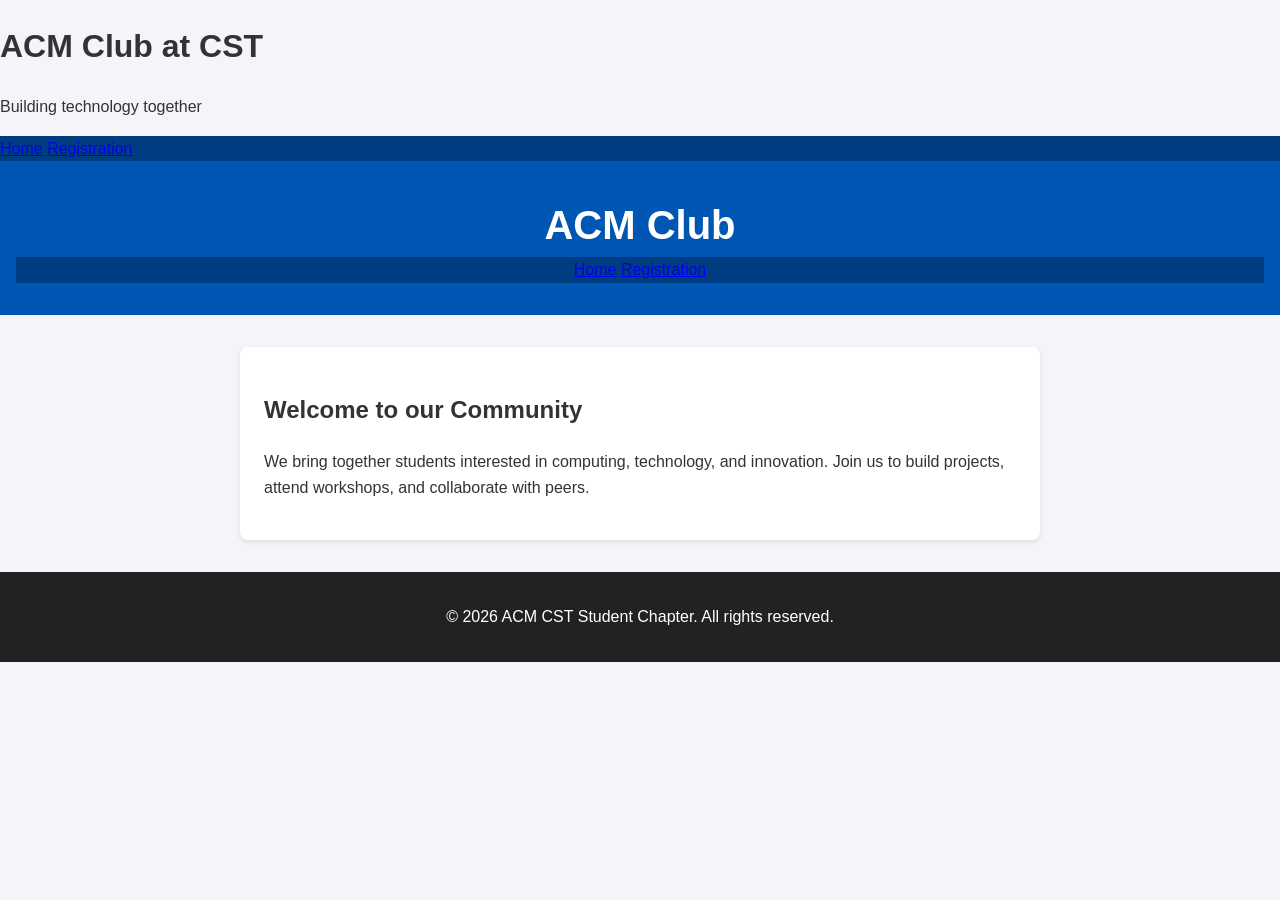
<file: index.html>
<!DOCTYPE html>
<html lang="en">
<head>
    <meta charset="UTF-8">
    <meta name="viewport" content="width=device-width, initial-scale=1.0">
    <title>ACM Student Chapter - CST</title>
    <link rel="stylesheet" href="style.css">
</head>
<body>

	<!-- Header Section -->
	<div class="banner">
	<h1>ACM Club at CST</h1>
	<p>Building technology together</p>
	</div>

	<nav>
	<a href="index.html">Home</a>
	<a href="registration.html">Registration</a>
	</nav>
    <!-- Navigation Placeholder -->
    <header>
    <h1>ACM Club</h1>

    <nav>
        <a href="index.html">Home</a>
        <a href="registration.html">Registration</a>
    </nav>
</header>

    <!-- Main Content -->
    <main>
        <section id="intro">
            <h2>Welcome to our Community</h2>
            <p>We bring together students interested in computing, technology, and innovation. Join us to build projects, attend workshops, and collaborate with peers.</p>
        </section>
    </main>

    <!-- Footer -->
    <footer>
        <p>&copy; 2026 ACM CST Student Chapter. All rights reserved.</p>
    </footer>

</body>
</html>
</file>
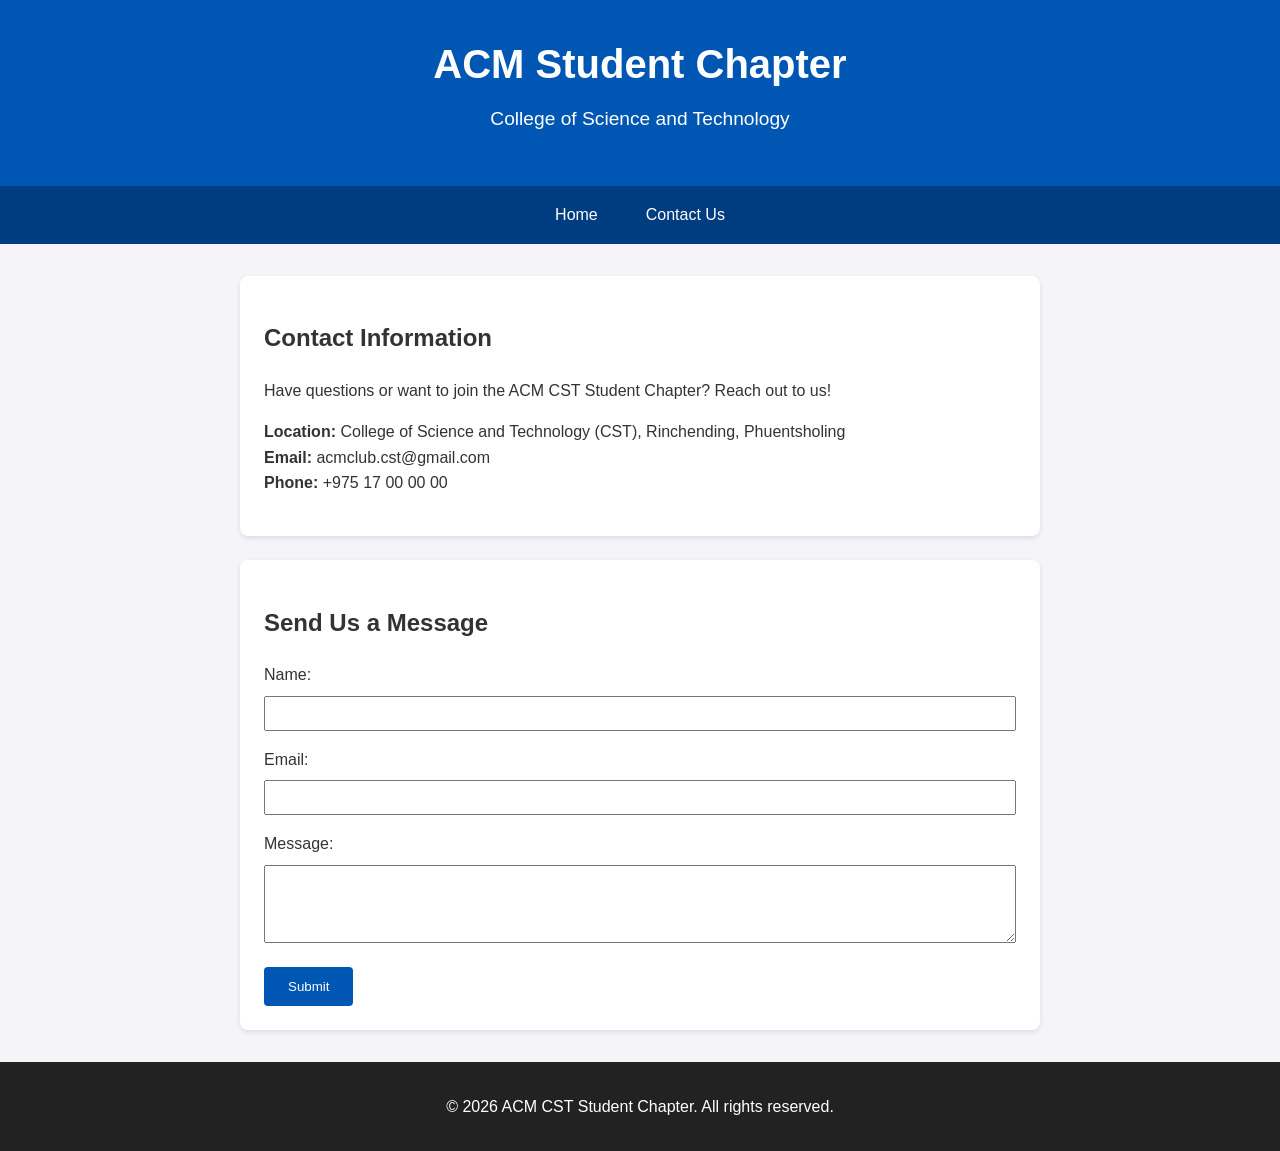
<file: contact.html>
<!DOCTYPE html>
<html lang="en">
<head>
    <meta charset="UTF-8">
    <meta name="viewport" content="width=device-width, initial-scale=1.0">
    <title>Contact Us - ACM CST Chapter</title>
    <link rel="stylesheet" href="style.css">
</head>
<body>

    <!-- Header Section -->
    <header>
        <h1>ACM Student Chapter</h1>
        <p>College of Science and Technology</p>
    </header>

    <!-- Navigation Bar -->
    <nav>
        <ul>
            <li><a href="index.html">Home</a></li>
            <li><a href="contact.html">Contact Us</a></li>
        </ul>
    </nav>

    <!-- Main Content -->
    <main>
        <section id="contact-info">
            <h2>Contact Information</h2>
            <p>Have questions or want to join the ACM CST Student Chapter? Reach out to us!</p>
            
            <ul style="list-style: none; padding: 0;">
                <li><strong>Location:</strong> College of Science and Technology (CST), Rinchending, Phuentsholing</li>
                <li><strong>Email:</strong> acmclub.cst@gmail.com</li>
                <li><strong>Phone:</strong> +975 17 00 00 00</li>
            </ul>
        </section>

        <section id="contact-form" style="margin-top: 1.5rem;">
            <h2>Send Us a Message</h2>
            <form action="#" method="post">
                <div style="margin-bottom: 1rem;">
                    <label for="name" style="display: block; margin-bottom: 0.5rem;">Name:</label>
                    <input type="text" id="name" name="name" required style="width: 100%; padding: 0.5rem; box-sizing: border-box;">
                </div>
                
                <div style="margin-bottom: 1rem;">
                    <label for="email" style="display: block; margin-bottom: 0.5rem;">Email:</label>
                    <input type="email" id="email" name="email" required style="width: 100%; padding: 0.5rem; box-sizing: border-box;">
                </div>

                <div style="margin-bottom: 1rem;">
                    <label for="message" style="display: block; margin-bottom: 0.5rem;">Message:</label>
                    <textarea id="message" name="message" rows="4" required style="width: 100%; padding: 0.5rem; box-sizing: border-box;"></textarea>
                </div>

                <button type="submit" style="background-color: #0056b3; color: white; border: none; padding: 0.75rem 1.5rem; cursor: pointer; border-radius: 4px;">Submit</button>
            </form>
        </section>
    </main>

    <!-- Footer -->
    <footer>
        <p>&copy; 2026 ACM CST Student Chapter. All rights reserved.</p>
    </footer>

</body>
</html>
</file>
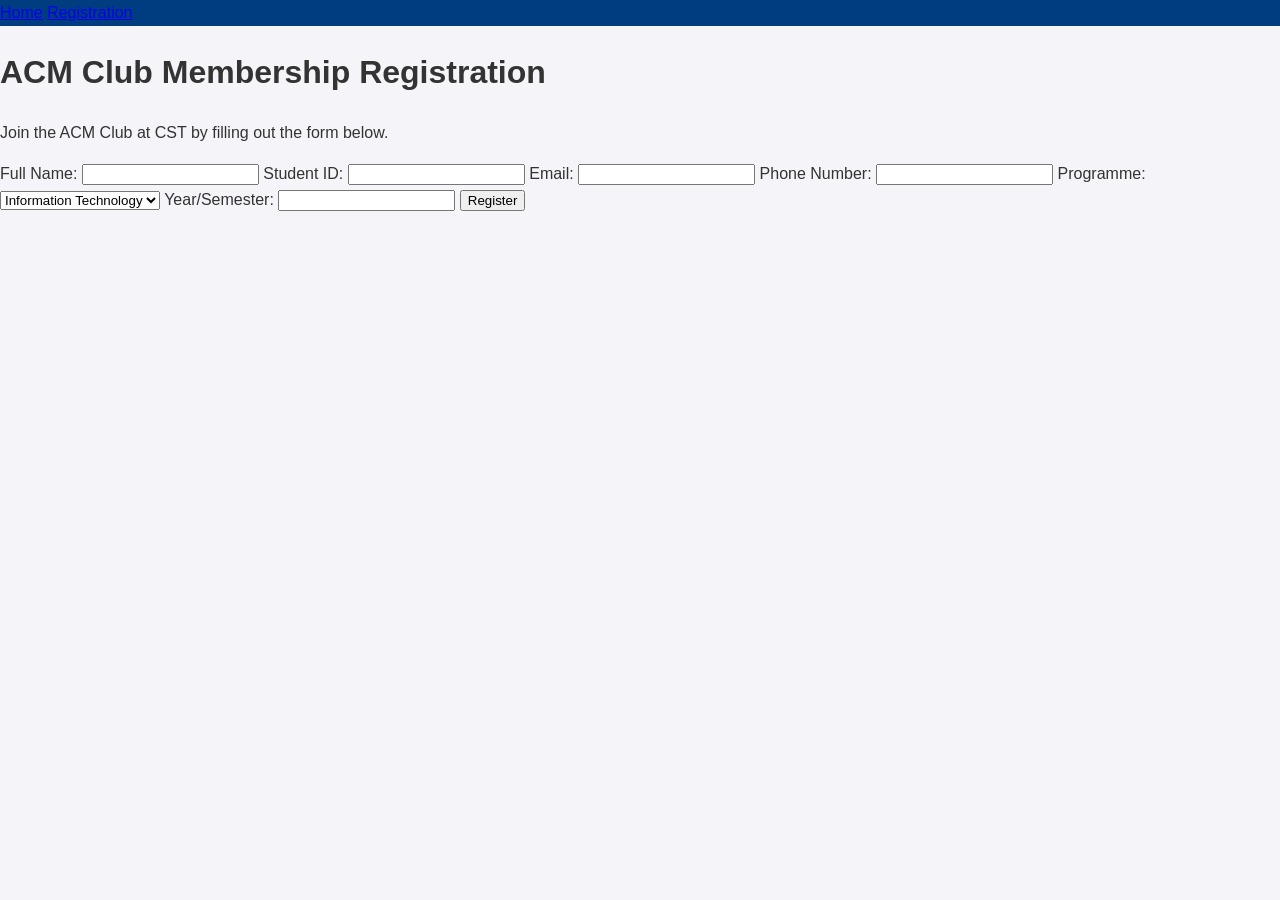
<file: registration.html>
<!DOCTYPE html>
<html lang="en">
<head>
    <meta charset="UTF-8">
    <meta name="viewport" content="width=device-width, initial-scale=1.0">
    <title>Membership Registration</title>
    <link rel="stylesheet" href="style.css">
</head>

<body>

    <nav>
        <a href="index.html">Home</a>
        <a href="registration.html">Registration</a>
    </nav>

    <h1>ACM Club Membership Registration</h1>

    <p>Join the ACM Club at CST by filling out the form below.</p>

    <form>

        <label>Full Name:</label>
        <input type="text" name="name" required>

        <label>Student ID:</label>
        <input type="text" name="student_id" required>

        <label>Email:</label>
        <input type="email" name="email" required>

        <label>Phone Number:</label>
        <input type="tel" name="phone">

        <label for="programme">Programme:</label>

<select id="programme" name="programme">
    <option value="IT">Information Technology</option>
    <option value="CS">Computer Science</option>
</select>
         
        <label>Year/Semester:</label>
        <input type="text" name="year">

        <button type="submit">Register</button>

    </form>

</body>
</html>
</file>
<file: style.css>
/* General Styling */
body {
    font-family: Arial, sans-serif;
    line-height: 1.6;
    margin: 0;
    padding: 0;
    background-color: #f4f4f9;
    color: #333;
}

/* Header */
header {
    background-color: #0056b3;
    color: white;
    text-align: center;
    padding: 2rem 1rem;
}

header h1 {
    margin: 0;
    font-size: 2.5rem;
}

header p {
    margin-top: 0.5rem;
    font-size: 1.2rem;
}

/* Navigation Bar */
nav {
    background-color: #003d80;
}

nav ul {
    list-style: none;
    padding: 0;
    margin: 0;
    display: flex;
    justify-content: center;
}

nav ul li {
    margin: 0;
}

nav ul li a {
    display: block;
    color: white;
    text-decoration: none;
    padding: 1rem 1.5rem;
}

nav ul li a:hover {
    background-color: #002b59;
}

/* Main Content Area */
main {
    max-width: 800px;
    margin: 2rem auto;
    padding: 0 1rem;
}

section {
    background: white;
    padding: 1.5rem;
    border-radius: 8px;
    box-shadow: 0 2px 5px rgba(0,0,0,0.1);
}

/* Footer */
footer {
    text-align: center;
    padding: 1rem;
    background-color: #222;
    color: white;
    margin-top: 2rem;
}
</file>
